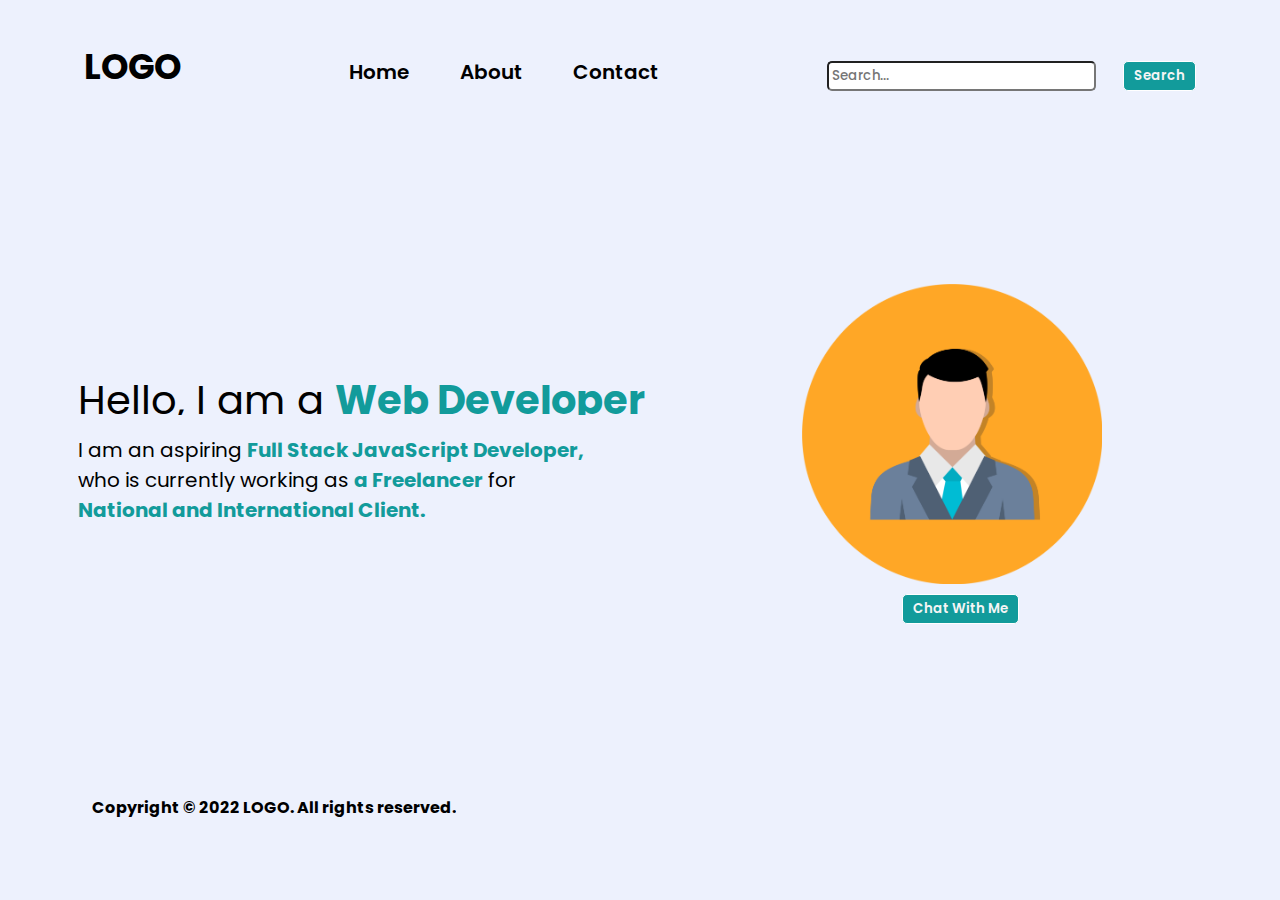
<file: Project-1/index.html>
<!DOCTYPE html>
<html lang="en">
  <head>
    <meta charset="UTF-8" />
    <meta name="viewport" content="width=device-width, initial-scale=1.0" />
    <title>Simple Landing Page</title>
    <link rel="stylesheet" href="styles/style.css" />
    <!-- font  -->
    <link rel="preconnect" href="https://fonts.googleapis.com" />
    <link rel="preconnect" href="https://fonts.gstatic.com" crossorigin />
    <link
      href="https://fonts.googleapis.com/css2?family=Poppins&display=swap"
      rel="stylesheet"
    />
    <!-- font awesome  -->
    <link rel="stylesheet" href="https://cdnjs.cloudflare.com/ajax/libs/font-awesome/6.5.2/css/all.min.css" integrity="sha512-SnH5WK+bZxgPHs44uWIX+LLJAJ9/2PkPKZ5QiAj6Ta86w+fsb2TkcmfRyVX3pBnMFcV7oQPJkl9QevSCWr3W6A==" crossorigin="anonymous" referrerpolicy="no-referrer" />
  </head>
  <body>
    <nav>

      <div class="logo">
        <h1>LOGO</h1>
      </div>

      <ul>
        <li><a href="#">Home</a></li>
        <li><a href="#">About</a></li>
        <li><a href="#">Contact</a></li>
      </ul>

      <div class="searchbox">
        <input type="search" placeholder="Search..." />
        <button>Search</button>
      </div>

    </nav>

    <main>
        <div class="main-left">
            <h1>Hello, I am a <span>Web Developer</span></h1>
            <p>I am an aspiring <span>Full Stack JavaScript Developer,</span><br>
                who is currently working as <span>a Freelancer</span> for <br>
                <span>National and International Client.</span>
            </p>
        </div>

        <div class="main-right">
            <img src="assets/avtar.png" alt="Image" >
            <button>Chat With Me</button>
          </div>
    </main>

    <footer>
        <p>Copyright &copy; 2022 LOGO. All rights reserved.</p>

        <ul>
            <li><a href="#"><i class="fa-brands fa-github"></i></a></li>
            <li><a href="#"><i class="fa-brands fa-linkedin-in"></i></a></li>
            <li><a href="#"><i class="fa-brands fa-instagram"></i></a></li>
        </ul>


    </footer>



  </body>
</html>
</file>
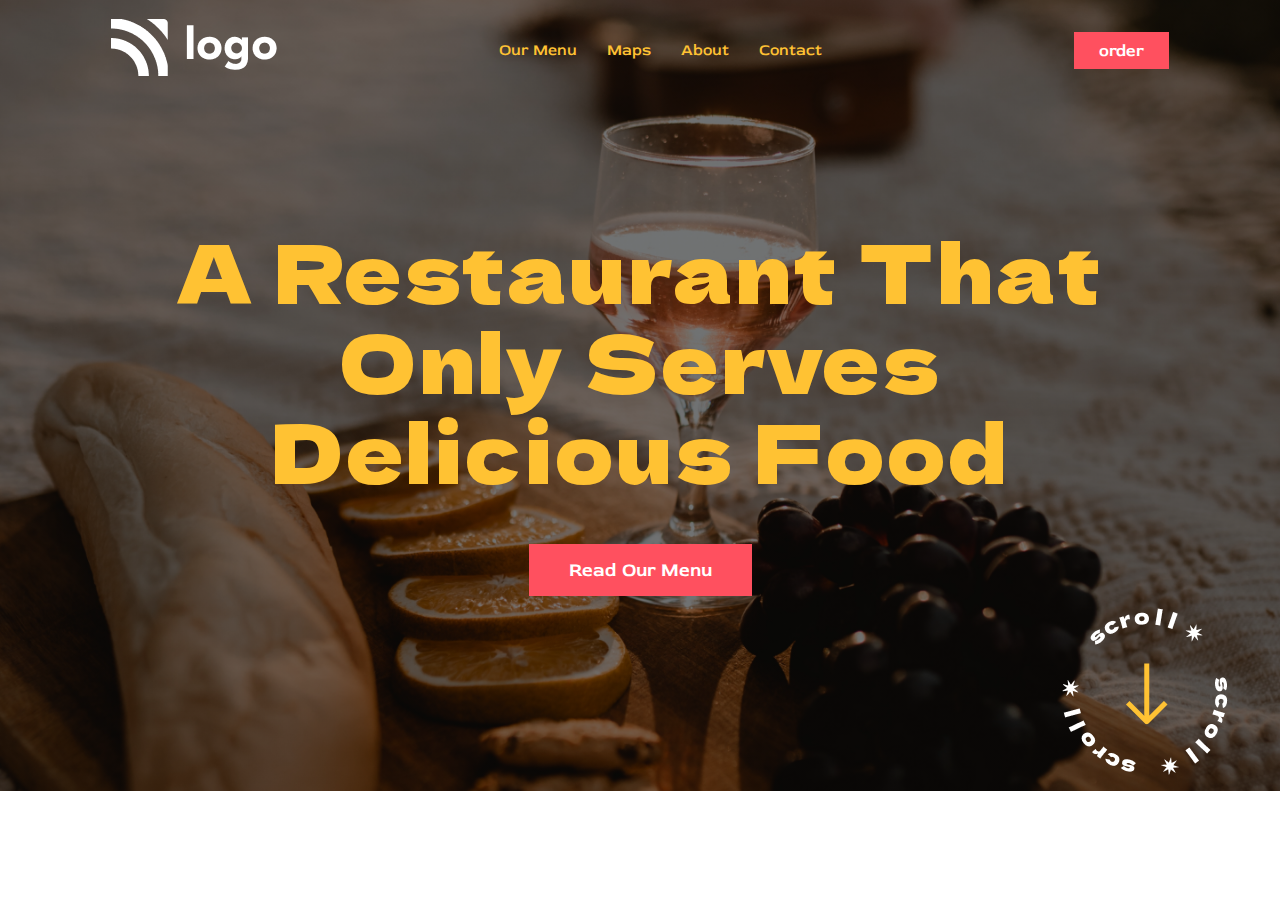
<file: Project-3 [Assignment]/index.html>
<!DOCTYPE html>
<html lang="en">
  <head>
    <meta charset="UTF-8" />
    <meta name="viewport" content="width=device-width, initial-scale=1.0" />
    <title>Restaurant Assignment</title>
    <link rel="stylesheet" href="styles/style.css" />

    <link rel="preconnect" href="https://fonts.googleapis.com" />
    <link rel="preconnect" href="https://fonts.gstatic.com" crossorigin />
    <link
      href="https://fonts.googleapis.com/css2?family=Dela+Gothic+One&family=Red+Rose&display=swap"
      rel="stylesheet"
    />

    <link rel="preconnect" href="https://fonts.googleapis.com" />
    <link rel="preconnect" href="https://fonts.gstatic.com" crossorigin />
    <link
      href="https://fonts.googleapis.com/css2?family=Dela+Gothic+One&display=swap"
      rel="stylesheet"
    />
  </head>
  <body>
    <div class="container">
      <div class="nav">
        <div class="logo">
          <img src="assets/white-logo.png" alt="Logo" />
        </div>
        <div class="nav-links">
          <a href="#">Our Menu</a>
          <a href="#">Maps</a>
          <a href="#">About</a>
          <a href="#">Contact</a>
        </div>
        <div class="order-btn">
          <button>order</button>
        </div>
      </div>

      <div class="main">
        <h1>
          A Restaurant That <br />
          Only Serves <br />
          Delicious Food
        </h1>
        <div class="menu-btn">
          <button>Read Our Menu</button>
        </div>
      </div>

      <footer>
        <div class="Scrool"><img src="assets/scrool.png" alt="scrool" /></div>
      </footer>
    </div>
  </body>
</html>
</file>
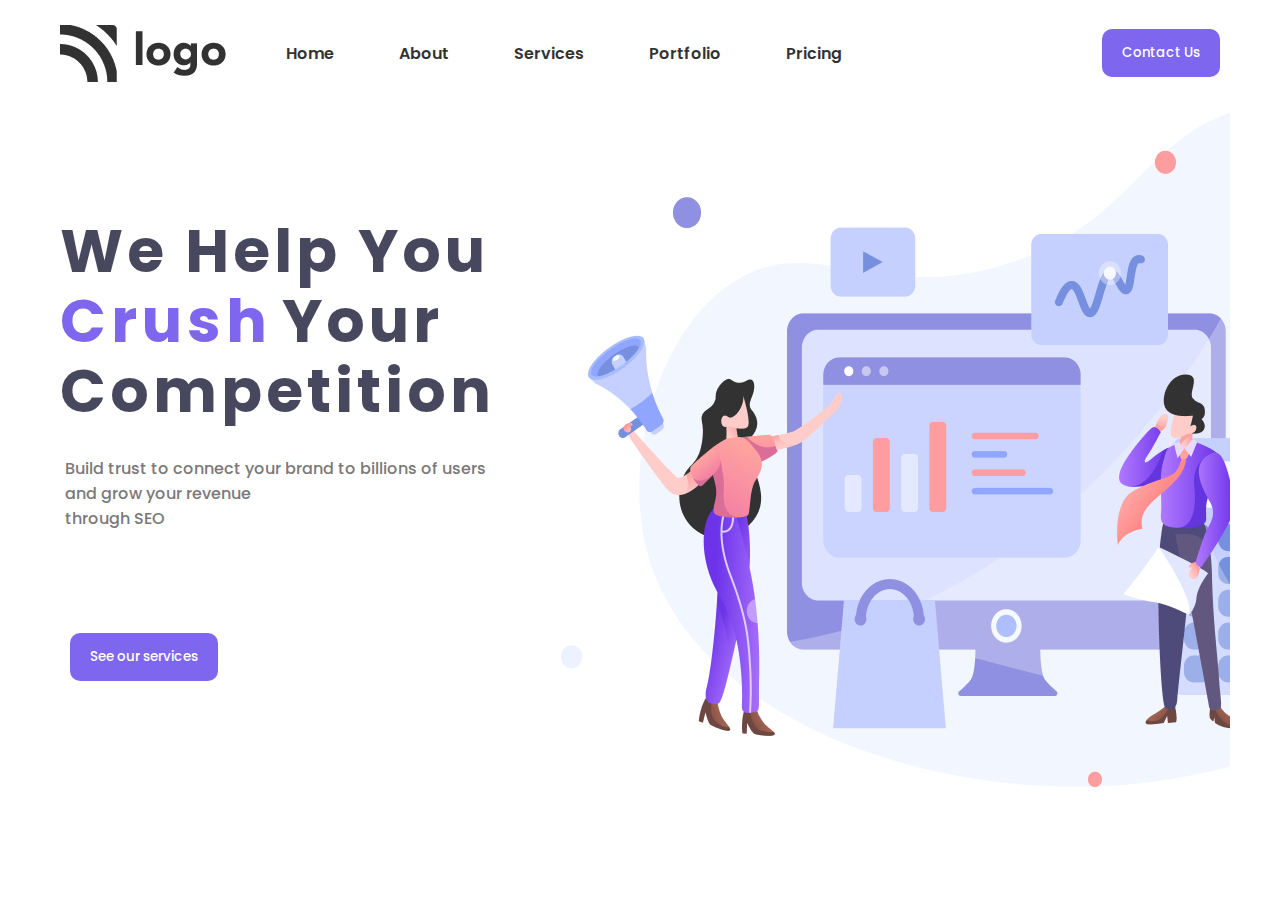
<file: Project-4 [Assignment]/index.html>
<!DOCTYPE html>
<html lang="en">
  <head>
    <meta charset="UTF-8" />
    <meta name="viewport" content="width=device-width, initial-scale=1.0" />
    <title>Landing Page Assignment</title>
    <link rel="stylesheet" href="style/style.css" />
    <link rel="preconnect" href="https://fonts.googleapis.com" />
    <link rel="preconnect" href="https://fonts.gstatic.com" crossorigin />
    <link
      href="https://fonts.googleapis.com/css2?family=Poppins:wght@500&display=swap"
      rel="stylesheet"
    />
  </head>
  <body>
    <div class="container">
      <div class="nav">
        <div class="nav-logo">
          <img src="assets/Logo.png" alt="logo" />
          <a href="#">Home</a>
          <a href="#">About</a>
          <a href="#">Services</a>
          <a href="#">Portfolio</a>
          <a href="#">Pricing</a>
        </div>
        <div class="btn">
          <button>Contact Us</button>
        </div>
      </div>

      <div class="main">
        <div class="main-left">
          <h1>
            We Help You<br />
            <span>Crush</span>Your <br />
            Competition
          </h1>
          <p>
            Build trust to connect your brand to billions of users and grow your
            revenue <br />through SEO
          </p>
          <div class="btn">
            <button>See our services</button>
          </div>
        </div>
        <div class="main-right">
          <img src="assets/Header Illustration.png" alt="image" />
        </div>
      </div>
    </div>
  </body>
</html>
</file>
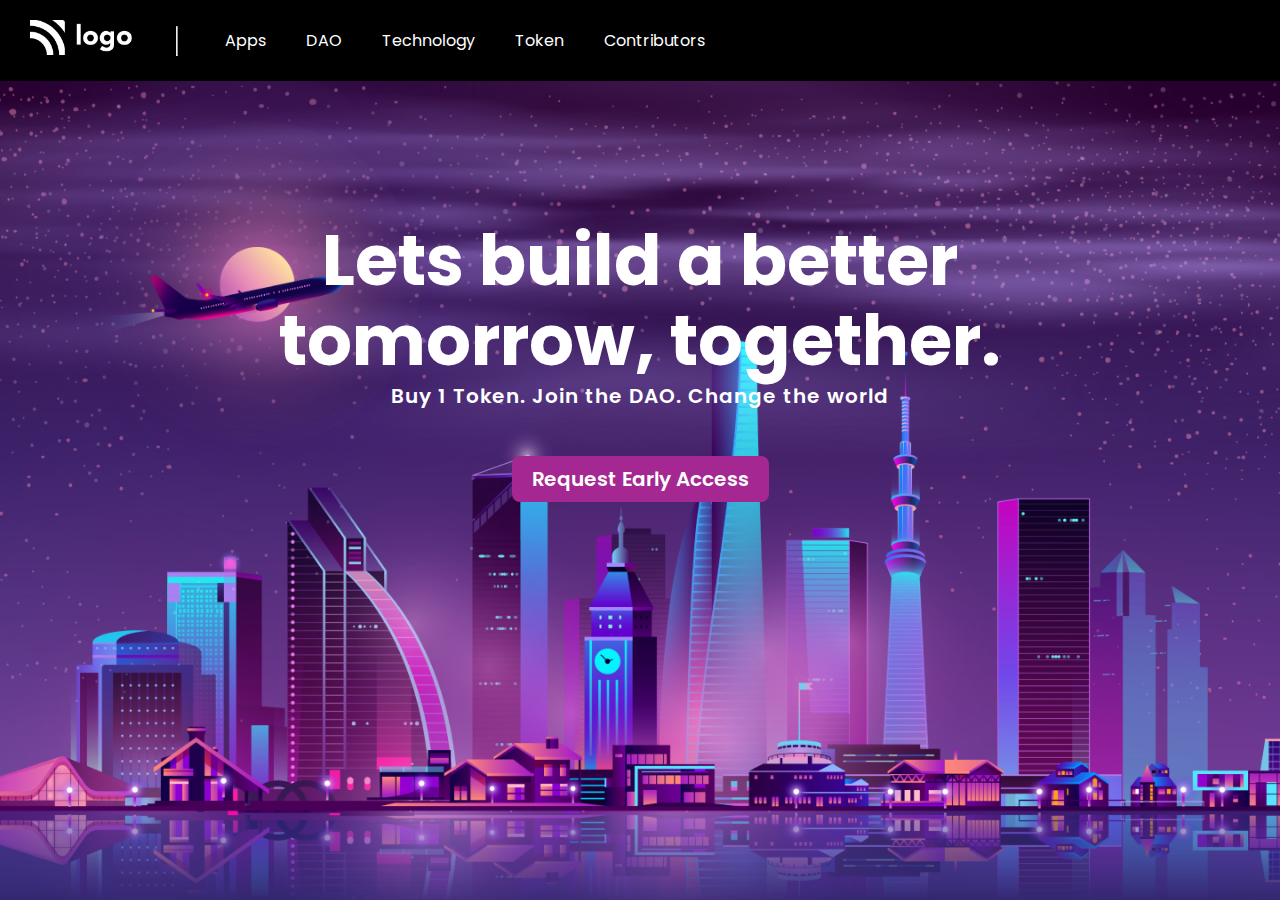
<file: Project-5 [Assignment]/index.html>
<!DOCTYPE html>
<html lang="en">
  <head>
    <meta charset="UTF-8" />
    <meta name="viewport" content="width=device-width, initial-scale=1.0" />
    <title>Landing Page - Assignment 3</title>
    <link rel="stylesheet" href="style/style.css" />
    <link rel="preconnect" href="https://fonts.googleapis.com" />
    <link rel="preconnect" href="https://fonts.gstatic.com" crossorigin />
    <link
      href="https://fonts.googleapis.com/css2?family=Poppins&display=swap"
      rel="stylesheet"
    />
  </head>
  <body>
    <div class="container">
      <div class="nav">
        <div class="logo">
          <img src="assets/white-logo.png" alt="logo" />
        </div>
        <div class="pipe">
          <hr />
        </div>
        <div class="nav-links">
          <a href="#">Apps</a>
          <a href="#">DAO</a>
          <a href="#">Technology</a>
          <a href="#">Token</a>
          <a href="#">Contributors</a>
        </div>
        <div class="btn">
          <button>Buy 1 Token</button>
        </div>
      </div>

      <div class="main">
        <h1>Lets build a better</h1>
        <h1>tomorrow, together.</h1>
        <p>Buy 1 Token. Join the DAO. Change the world</p>
        <div class="btn-2">
          <button>Request Early Access</button>
        </div>
      </div>
    </div>
  </body>
</html>
</file>
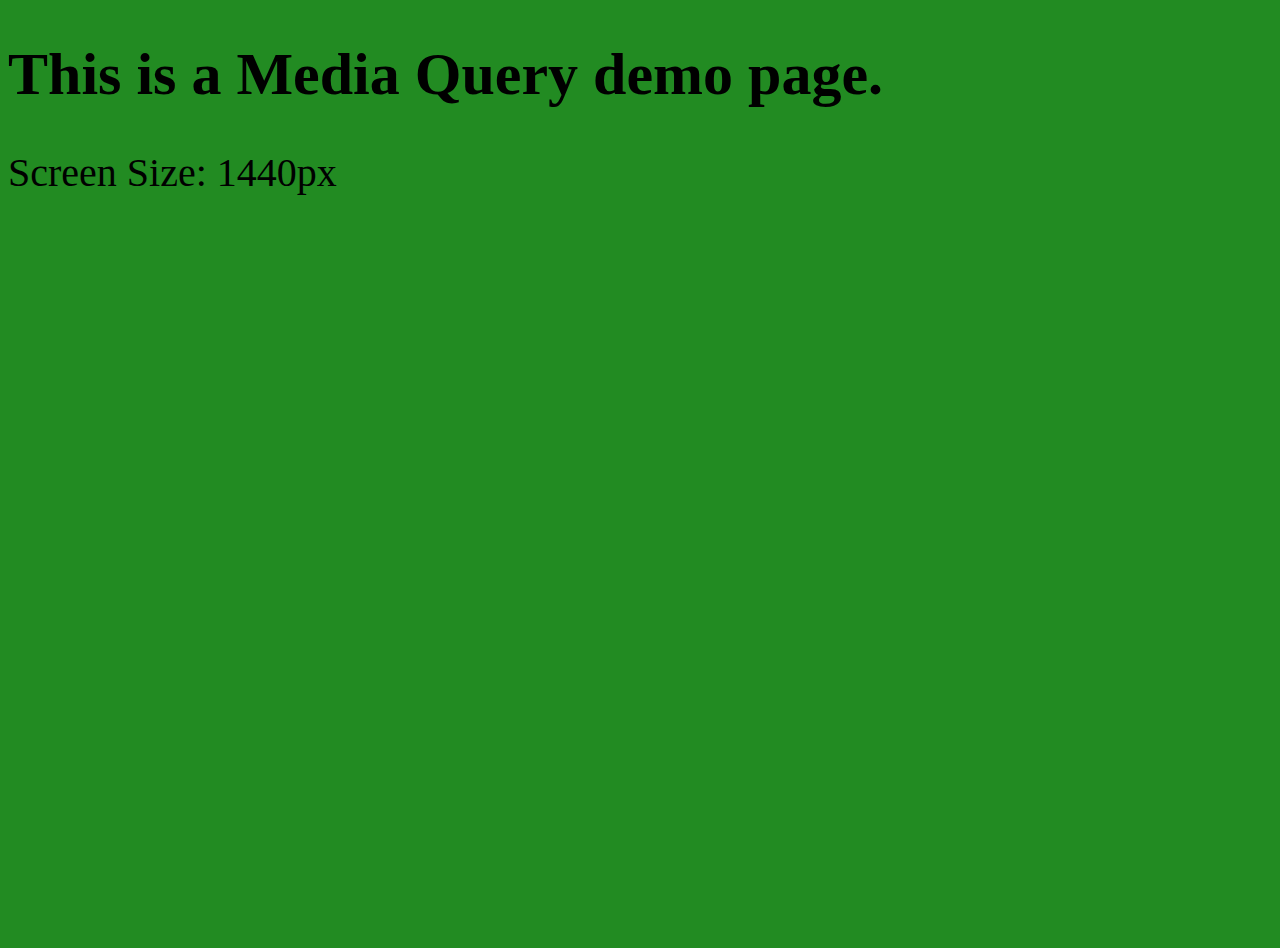
<file: Project-6 [Media Query Assignment]/index.html>
<!DOCTYPE html>
<html lang="en">
<head>
  <meta charset="UTF-8">
  <meta name="viewport" content="width=device-width, initial-scale=1.0">
  <title>Media Query Assignment</title>
  <link rel="stylesheet" href="style.css">
</head>
<body>
  <div class="container">
    <h1>This is a Media Query demo page.</h1>
    <p class="large-laptop">Screen Size: 1440px</p>
    <p class="laptop">Screen Size: 1024px</p>
    <p class="tablet">Screen Size: 768px</p>
    <p class="mobile">Screen Size: 425px</p>

  </div>

</body>
</html>
</file>
<file: Project-1/styles/style.css>
* {
  padding: 0;
  margin: 0;
  box-sizing: border-box;
  overflow: hidden;

  font-family: "Poppins", sans-serif;
  font-weight: 400;
  font-style: normal;
}

body {
  height: 100vh;
  width: 100wh;
  background-color: #edf1fd;
  display: flex;
  flex-direction: column;
  justify-content: space-between;
}

li{
  list-style: none;
  cursor: pointer;
}

a{
  text-decoration: none;
  color: black;
  font-weight: 600;
  font-size: 20px;
}

nav{
  display: flex;
  width: 100%;
  justify-content: space-around;
  align-items: center;
  margin-top: 30px;
}

.logo h1{
  margin-top: 10px;
  font-weight: bolder;
  font-size: 35px;
}

ul{
  display: flex;
  align-items: center;
  font-weight: 500;
  gap: 50px;
  
}

nav ul li:hover{
  text-decoration: underline;
  font-weight: bolder;
}


.searchbox{
  font-size: 25px;
}

input{
  margin-right: 20px;
  padding: 3px 3px;
  border-radius: 5px;
  font-weight: 500;
}

button{
  padding: 4px 10px;
  background-color: rgb(18,155,155);
  cursor: pointer;
  color: whitesmoke;
  border: 1px solid white;
  border-radius: 5px;
  font-weight: 600;
  width: fit-content;
}
button:hover{
  background-color: white;
  color: rgb(18,155,155,0.8);
  border: 1px solid black;
}

main{

  display: flex;
  justify-content: space-around;
  /* margin-top: 100px; */
}

.main-left{
  font-size: 20px;
  line-height: 30px;
  margin-top: 101px;
}
.main-right{
  display: grid;
}
h1{
  margin-bottom: 20px;

}
span{
  font-weight: bold;
  /* font-size: 30px; */
  color: rgb(18,155,155);
}

.main-right img{
  width: 300px;
  height: 300px;
  margin-bottom: 10px;
  margin-right: 100px;

}

.main-right button{
  margin-left: 100px;
}

footer{
  display: flex;
  margin-bottom: 80px;
  justify-content: space-around;
}


footer p{
  font-weight: 700;
  margin-right: 250px;
}

footer ul{
  
  margin-right: 200px;
}

footer ul li a{
  font-weight: 700;
  font-size: 30px;

}

footer ul li a i:hover{
  /* border: 1px solid gray; */
  font-size: 31px;
  /* color: white; */
  /* background-color: black; */
}
</file>
<file: Project-3 [Assignment]/styles/style.css>
* {
  margin: 0;
  padding: 0;
  box-sizing: border-box;
  font-family: "Red Rose", serif;
  font-optical-sizing: auto;
  font-weight: 400;
  font-style: normal;
}
body {
  height: 100%;
  width: 100%;
}

.container {
  width: 100%;
  height: 100%;
  background-image: linear-gradient(rgba(0, 0, 0, 0.5), rgba(0, 0, 0, 0.5)),url("../assets/pexels.png");
  background-size: cover;
  background-attachment: fixed;
}

.nav {
  width: 100%;
  height: 100px;
  display: flex;
  justify-content: space-around;
  align-items: center;
}

.nav-links {
  display: flex;
  gap: 30px;
  /* font-size: 18px; */
}

a {
  text-decoration: none;
  color: #ffc233;
  font-weight: 500;
}

.order-btn button {
  background-color: #ff505f;
  color: white;
  padding: 8px 25px;
  border: none;
  font-weight: 600;
  font-size: 17px;
  cursor: pointer;
  margin-left: 30px;
}

.main {
  display: flex;
  justify-content: center;
  align-items: center;
  flex-direction: column;
  height: 500px;
}

h1 {
  font-family: "Dela Gothic One", sans-serif;
  font-weight: 400;
  font-style: normal;
  color: #ffc233;
  font-size: 80px;
  text-align: center;
  margin-top: 120px;
  line-height: 90px;
  letter-spacing: 3px;
}

.menu-btn button {
  cursor: pointer;
  font-size: 19px;
  background-color: #ff505f;
  color: white;
  padding: 14px 40px;
  border: none;
  font-weight: 600;
  margin-top: 50px;
}

footer {
  display: flex;
  justify-content: flex-end;
}

.Scrool img {
  position: relative;
  right: 40px;
}
</file>
<file: Project-4 [Assignment]/style/style.css>
* {
  margin: 2px 10px;
  padding: 0;
  box-sizing: border-box;
  overflow: hidden;
  font-family: "Poppins", sans-serif;
  font-weight: 500;
  font-style: normal;
}
body {
  opacity: 0.8;
}

.nav {
  display: flex;
  justify-content: space-between;
  align-items: center;
  height: 90px;
}

.nav-logo {
  display: flex;
  align-items: center;
  gap: 40px;
}

.nav-logo a {
  text-decoration: none;
  color: black;
  font-weight: 600;
  padding-right: 5px;
}

.btn button {
  background-color: rgb(94, 66, 234);
  color: white;
  padding: 14px 20px;
  border-radius: 10px;
  border: none;
}

.main {
  display: flex;
  justify-content: space-between;
  align-items: center;
}

h1 {
  font-size: 60px;
  font-weight: 700;
  line-height: 70px;
  letter-spacing: 4px;
  color: rgb(26, 26, 55);
}

h1 span {
  font-size: 60px;
  font-weight: 700;
  line-height: 70px;
  letter-spacing: 5px;
  color: rgb(94, 66, 234);
  text-align: justify;
  margin-left: 0px;
}

p {
  margin-top: 30px;
  margin-left: 15px;
  color: rgb(90, 87, 87);
}

.main .btn button {
  margin-top: 100px;
}
</file>
<file: Project-5 [Assignment]/style/style.css>
* {
  margin: 0;
  padding: 0;
  box-sizing: border-box;
  font-family: "Poppins", sans-serif;
  font-weight: 400;
  font-style: normal;
}

.container {
  width: 100vw;
  height: 100vh;
}

.nav {
  background-color: #000;
  width: 100%;
  height: 9%;
  display: flex;
  align-items: center;
}

.logo {
  padding: 0 30px;
}

.logo img {
  height: 35px;
}

.pipe hr {
  transform: rotate(90deg);
  width: 30px;
}
.nav-links {
  padding-left: 15px;
}

.nav-links a {
  padding: 0 18px;
  color: #fff;
  text-decoration: none;
}

.btn {
  position: relative;
  left: 50%;
}

.btn button {
  color: #fff;
  background-color: rgb(165, 39, 146);
  padding: 4px 15px;
  border-radius: 5px;
  border: none;
}

.main {
  background-image: url("../assets/bg.png");
  background-position: center;
  background-size: cover;
  background-repeat:no-repeat;
  /* background-attachment: fixed; */
  height: 91%;
  width: 100%;
  display: flex;
  flex-direction: column;
  align-items: center;
  position: absolute;
  
}

.main h1{
  position: relative;
  top: 140px;
  color: #fff;
  font-weight:bolder;
  font-size: 70px;
  line-height: 80px;
}

.main p{
  position: relative;
  top: 140px;
  color: #fff;
  font-size: 20px;
  font-weight: 600;
  letter-spacing: 1px;
}

.btn-2 button{
  position: relative;
  top: 140px;
  color: #fff;
  background-color: rgb(165, 39, 146);
  padding: 8px 20px;
  border-radius: 8px;
  border: none;
  font-weight: 600;
  margin-top: 45px;
  font-size: 20px;
  cursor: pointer;
}
</file>
<file: Project-6 [Media Query Assignment]/style.css>
body {
  height: 100vh;
  background-color: aquamarine;
}

h1 {
  font-size: 60px;
  align-items: center;
}

.large-laptop,
.laptop,
.tablet,
.mobile {
  display: none;
  font-size: 40px;
  align-items: center;
}

@media screen and (min-width: 0px) {
  body {
    background-color: crimson;
  }
  .mobile{
    display: block;
  }
}

@media screen and (min-width: 425px){
  body {
    background-color: aqua;
  }
  .tablet{
    display: block;
  }
  .mobile{
    display: none;
  }
}

@media screen and (min-width: 768px) {
  body {
    background-color: darkgoldenrod;
  }
  .laptop {
    display: block;
  }
  .tablet {
    display: none;
  }
  .mobile {
    display: none;
  }
}

@media screen and (min-width: 1024px) {
  body {
    background-color: forestgreen;
  }
  .large-laptop {
    display: block;
  }
  .laptop {
    display: none;
  }
  .tablet {
    display: none;
  }
  .mobile {
    display: none;
  }
}
</file>
